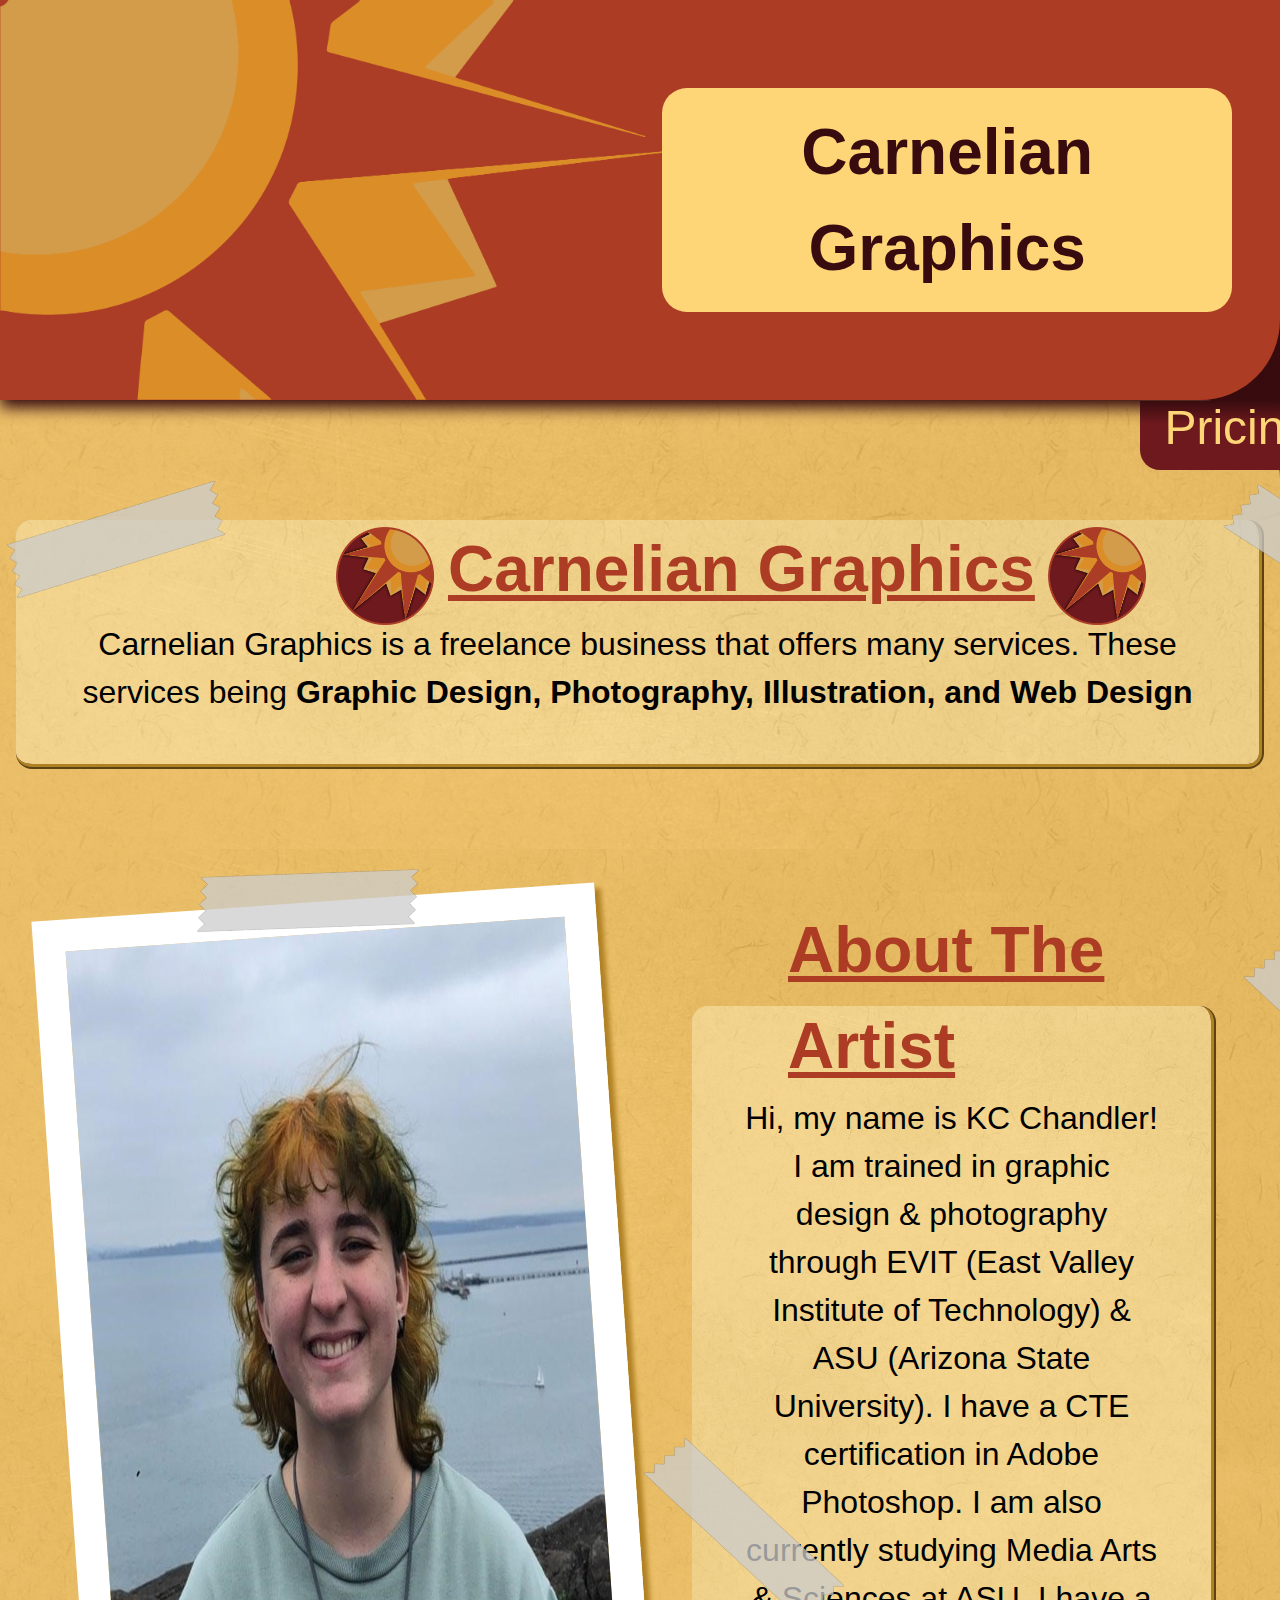
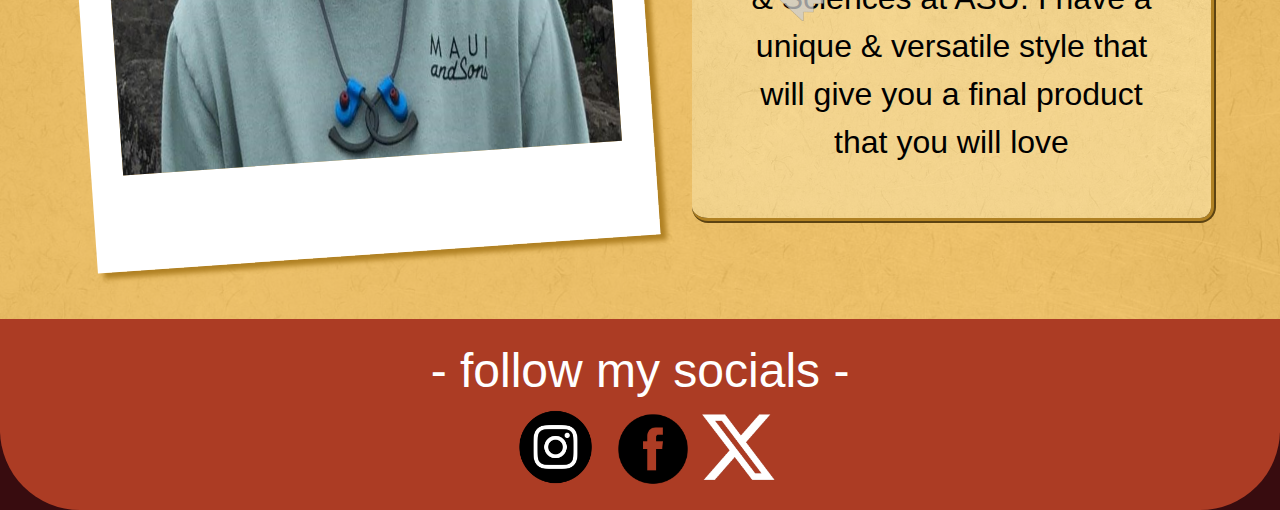
<file: index.html>
<!DOCTYPE html>
<html lang="en">
    <head>
        <meta charset="utf-8">
        <title>Carnelian Graphics</title>
        <meta name="author" content="Luke Chandler">
        <meta name="viewport" content="width=device-width, initial-scale=1.0">
        <link rel="stylesheet" href="styles.css">
    </head>
 
    <body>
        <header>
            <img src="images\carnelian graphics web banner symbol.png" width="100" alt="A sun nestled in the corner. The symbol Carnelian Graphics uses in the header"></img>
            
            <h1> Carnelian Graphics</h1>

            <nav>
                <ul>
                    <li><a href="pricing.html">Pricing</a></li>
                    <li><a href="gallery.html">Gallery</a></li>
                    <li><a id="abo" href="#">About</a></li>
                </ul>
            </nav>
        </header>

      
        <main>
            <section id="about">
                <div id="CG">
                    <img id="toptape" src="images\tape.png" alt=""></img>
                    <img id="leftsun" src="images\carnelian graphics logo-1.png" alt="">
                    <h2>Carnelian Graphics</h2>
                    <img id="rightsun" src="images\carnelian graphics logo-1.png" alt="">
                    <p> Carnelian Graphics is a freelance business that offers many services. These services being <b>Graphic Design, Photography, Illustration, and Web Design</b></p>
                    <img id="toptape2" src="images\tape.png" alt=""></img>
                </div>
            
                <section id="aboutMe">
                    <img id="me" src="images\Me.jpg" alt="Picture of me">
                        <div id="sample">
                            <h2>About The Artist</h2>
                            <img id="tape" src="images\tape.png" alt=""></img>
                            <img id="tape2" src="images\tape.png" alt=""></img>
                                <p>Hi, my name is KC Chandler! I am trained in graphic design & photography through EVIT (East Valley Institute of Technology) & ASU (Arizona State University). I have a CTE certification in Adobe Photoshop. I am also currently studying Media Arts & Sciences at ASU. I have a unique & versatile style that will give you a final product that you will love</p>
                        </div>
                            <img id="tapePolaroid" src="images\tape.png" alt=""></img>
                </section>
            </section>
        </main>

        <footer>
            <h3>
               - follow my socials -
            </h3>
            <img src="images\instagram icon.png" alt=""></img>
            <img src="images\facebook icon.png" alt=""></img>
            <img src="images\X icon.png" alt=""></img>
        </footer>
    </body>
</html>
</file>
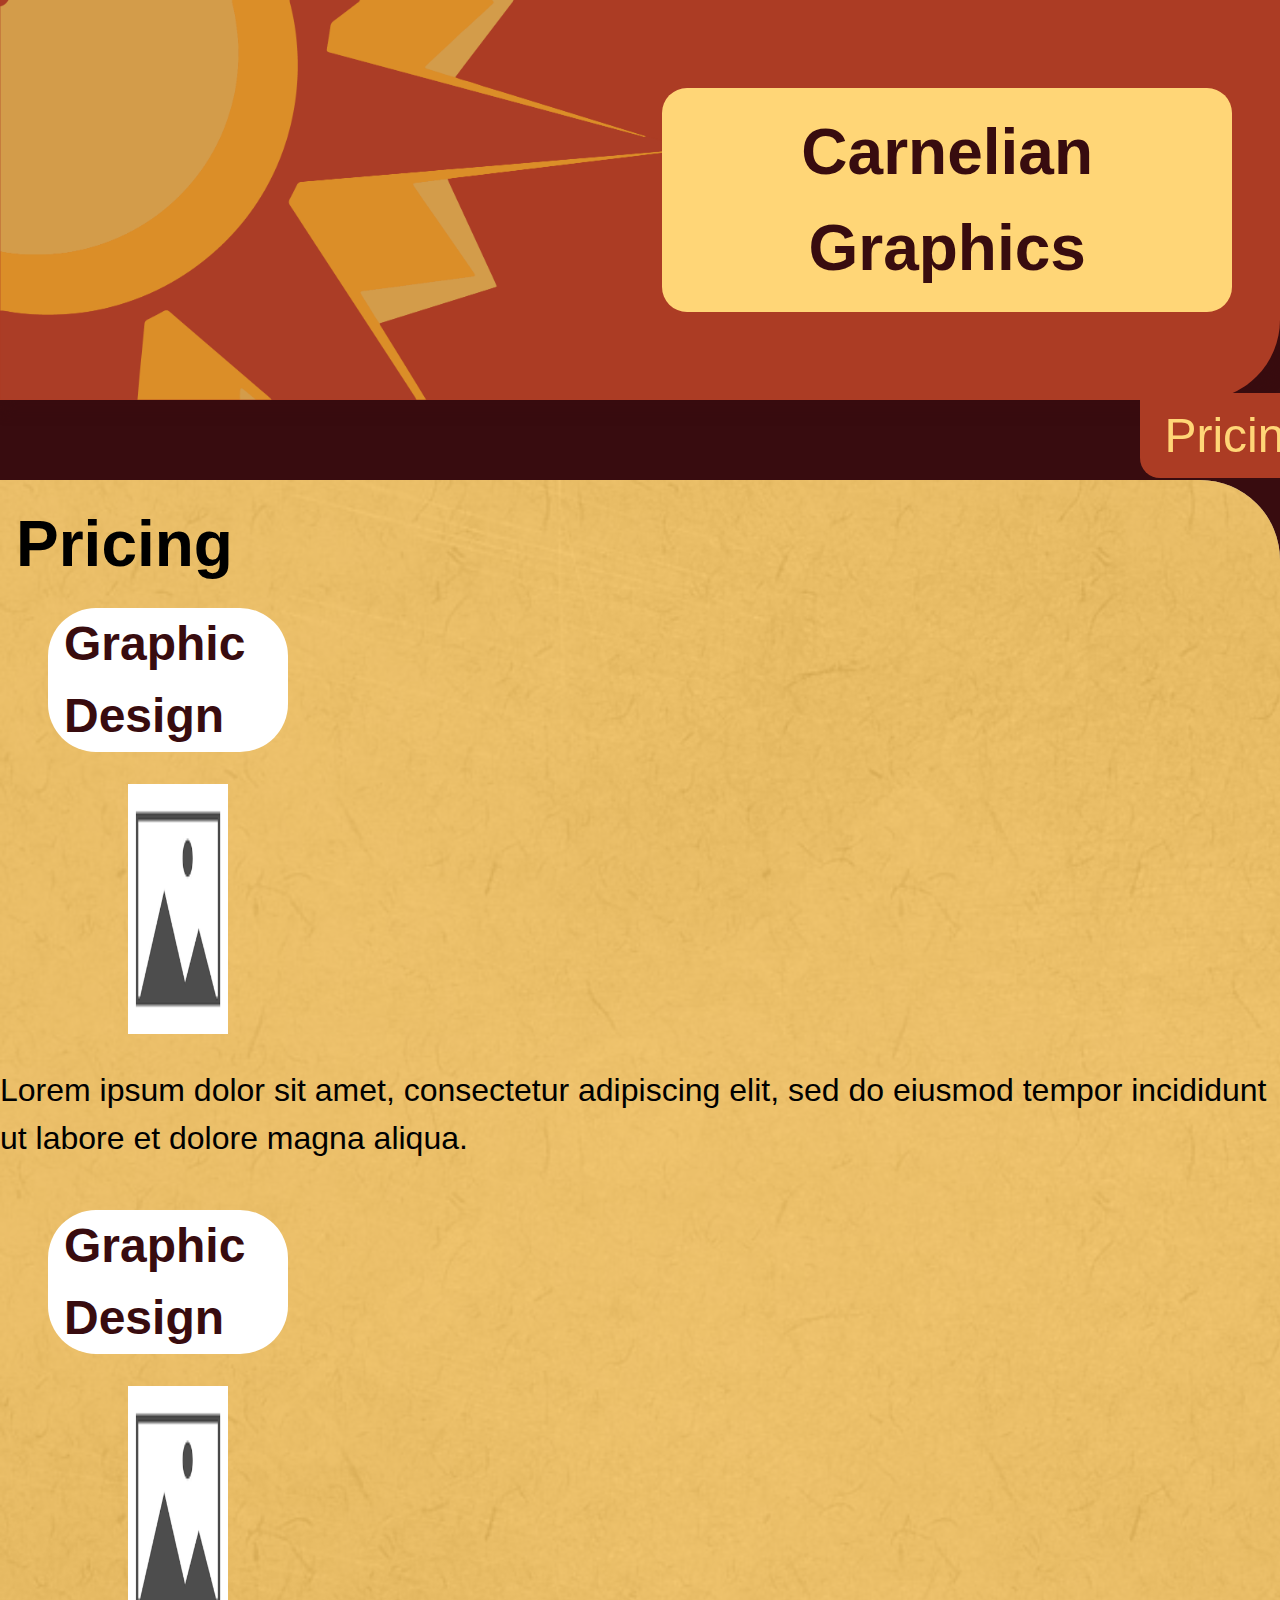
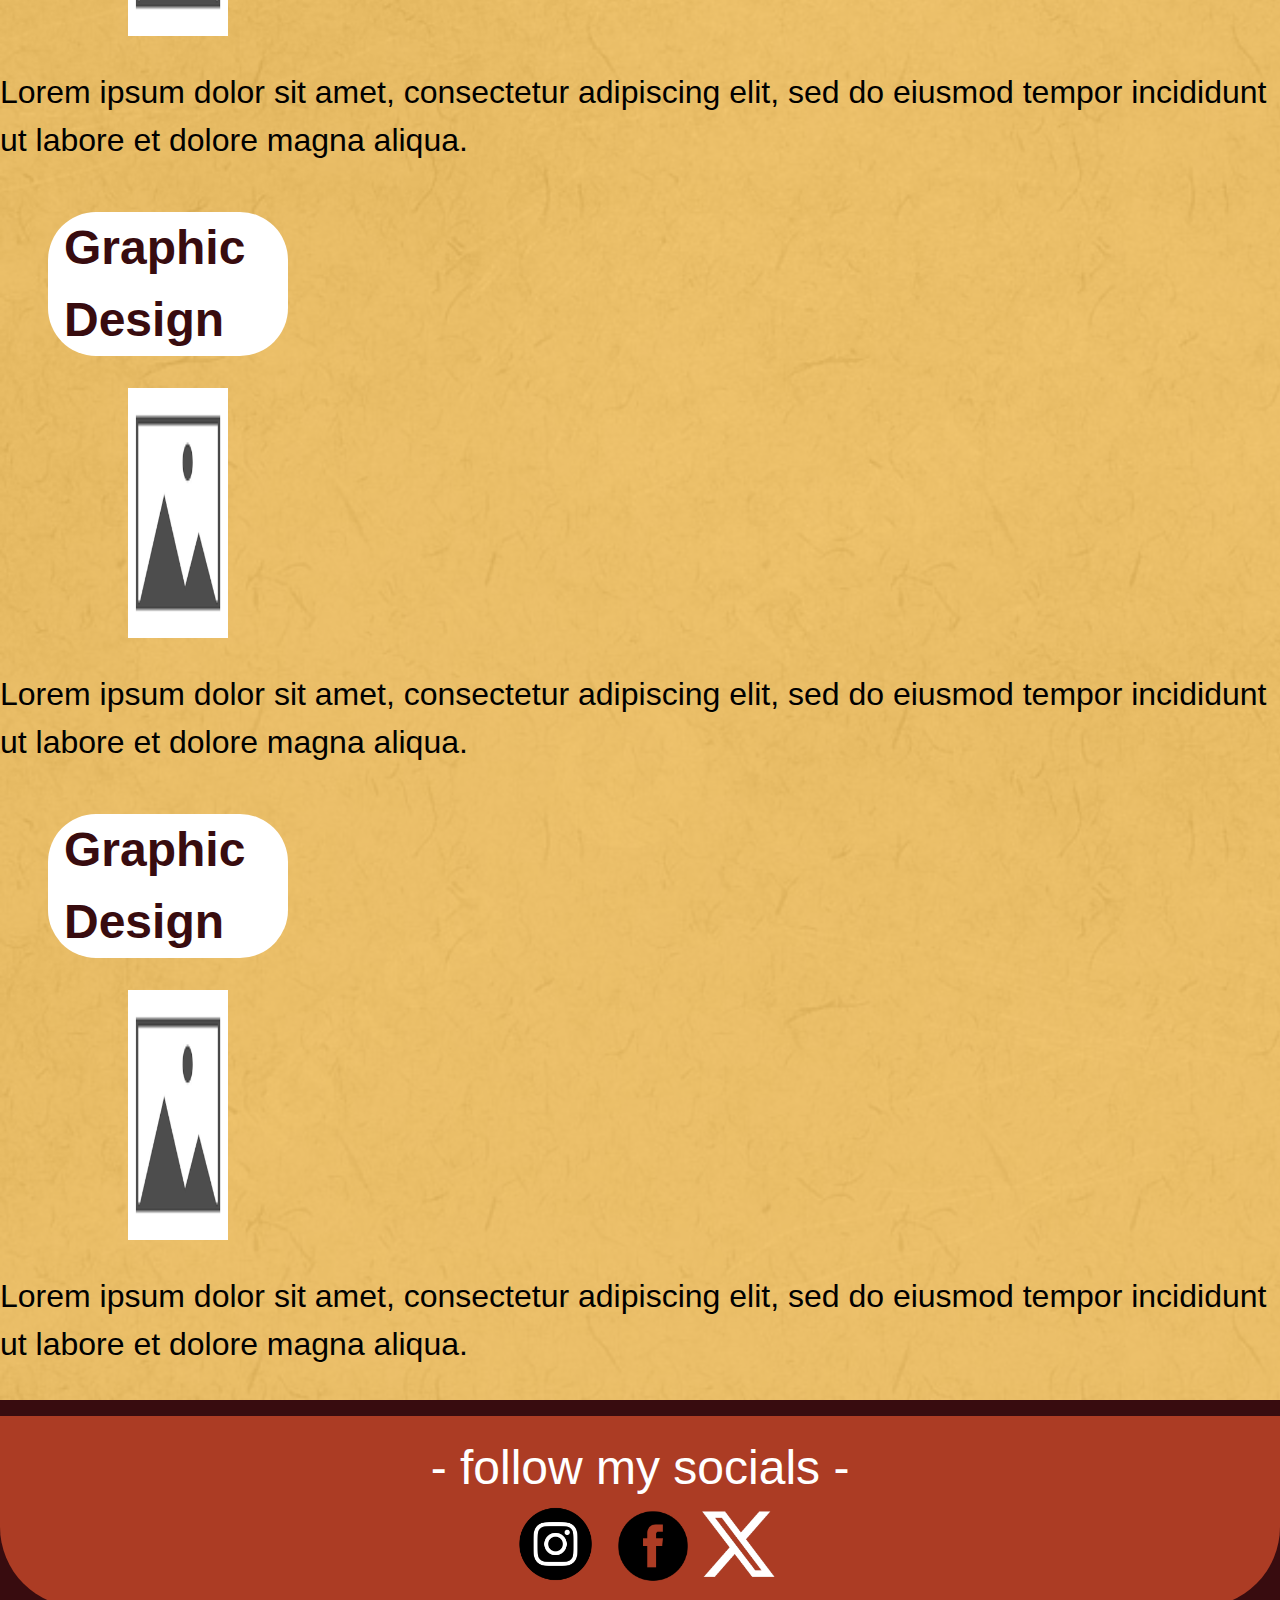
<file: pricing.html>
<!DOCTYPE html>
<html lang="en">
    <head>
        <meta charset="utf-8">
        <title>Carnelian Graphics</title>
        <meta name="author" content="Luke Chandler">
        <meta name="viewport" content="width=device-width, initial-scale=1.0">
        <link rel="stylesheet" href="styles.css">
    </head>

    <body>
        <header>
        
            <img src="images\carnelian graphics web banner symbol.png" width="100" alt=""></img>
            
            <h1> Carnelian Graphics</h1>

            <nav>
                <ul>
                    <li><a id="pri" href="pricing.html">Pricing</a></li>
                    <li><a href="gallery.html">Gallery</a></li>
                    <li><a href="index.html">About</a></li>
                </ul>
            </nav>
        </header>
            <section id="pricing">
                <h1>Pricing</h1>
                <h2>Graphic Design</h2>
                    <img src="images\image place holder.png" width="100" alt="">
                    <p>Lorem ipsum dolor sit amet, consectetur adipiscing elit, sed do eiusmod tempor incididunt ut labore et dolore magna aliqua.</p>
                    <h2>Graphic Design</h2>
                    <img src="images\image place holder.png" width="100" alt="">
                    <p>Lorem ipsum dolor sit amet, consectetur adipiscing elit, sed do eiusmod tempor incididunt ut labore et dolore magna aliqua.</p>
                    <h2>Graphic Design</h2>
                    <img src="images\image place holder.png" width="100" alt="">
                    <p>Lorem ipsum dolor sit amet, consectetur adipiscing elit, sed do eiusmod tempor incididunt ut labore et dolore magna aliqua.</p>
                    <h2>Graphic Design</h2>
                    <img src="images\image place holder.png" width="100" alt="">
                    <p>Lorem ipsum dolor sit amet, consectetur adipiscing elit, sed do eiusmod tempor incididunt ut labore et dolore magna aliqua.</p>
            </section>
            <footer>
                <h3>
                   - follow my socials -
                </h3>
                <img src="images\instagram icon.png" alt=""></img>
                <img src="images\facebook icon.png" alt=""></img>
                <img src="images\X icon.png" alt=""></img>
            </footer>
        </body>
    </html>
</file>
<file: styles.css>
/* ---------- CSS Variables ---------- */
:root{
    /* Color Theme Swatches in Hex */
    --red: #ac3c24;
    --maroon: #6e191e;
    --dk-maroon: #380c0f;

    --mustard: #f4ba45;
    --yellow: #ffd677;

    --mustard-shadow: #b08123;

    /* Other swatches for text & accents */
    --white: #fff;
    --lt-gray: #eaeaea;
    --med-gray: #555;
    --dk-gray: #222;

    --fonts:  Arial, Verdana, sans-serif;;
}

@media screen and (max-width: 485px) {
    nav{
        justify-content: center;
    }
    #gallery #img{
        justify-content: center;
    }
}

@media screen and (max-width: 880px) {
    nav{
        justify-content: center;
    }
    #gallery #img{
        display: grid;
        grid-template-columns: 1fr 1fr;
    }
}

@media screen and (max-width: 1300px) {
    nav{
        margin-left: 60%;
    }
}

body{
    background-color: var(--dk-maroon);

    line-height: 1.5;
	font-family: var(--fonts);
    max-width: 1440px;
    margin: 0 auto;
    border: none; 
}

h1{
    font-size: 4rem;
}

h2{
    color: var(--red);
    font-size: 4rem;
}

h3{
    font-size: 3rem;
}

p{
    font-size: 2rem;
}

/*header styles*/
header{
    display: grid;
    grid-template-columns: 48% 52%;
    background-color: var(--red);
    border-radius: 0rem 0rem 5rem 0rem;
    height: 400px;
    align-items: center;
    box-shadow: 0px 8px 15px var(--dk-maroon);

    /*! make header sticky*/
    position: sticky;
    top: 0;
    z-index: 1;
}

header img{
    height: 400px;
    width: auto;
}


header h1{
    text-align: center;
    background: var(--yellow);
    padding-bottom: 1rem;
    padding-top: 1rem;
    margin: 3rem;
    border-radius: 25px;
    color: var(--dk-maroon);
}

/*Nav*/
nav ul{
    list-style-type: none;
	padding: 0 1rem 0 0;
	display: grid;
	grid-template-columns: .01fr .01fr .01fr;
    justify-content: right;
    margin-left: 85rem;
    margin-top: -.5rem;
    gap: 10px;

    z-index: 2;
}

nav a{
    text-decoration: none;
    color: var(--yellow);
    font-size: 3rem;
    padding-top: -1rem;
    padding-left: 1.5rem;
    padding-right: 1.5rem;
    padding-bottom: 1rem;

    background-image: linear-gradient(var(--dk-maroon), var(--maroon), var(--maroon), var(--maroon));
    
    border-radius: 0px 0px 25px 20px;
}

nav a:hover{
    background-image: linear-gradient(var(--red), var(--red));
    line-height: 5.5rem;
    padding-top: 1rem;
}

/*making tabs stick out on their pages*/
nav #abo{
    background-image: linear-gradient(var(--red), var(--red));
    line-height: 5.5rem;
    padding-top: 1rem;
}

nav #gal{
    background-image: linear-gradient(var(--red), var(--red));
    line-height: 5.5rem;
    padding-top: 1rem;
}

nav #pri{
    background-image: linear-gradient(var(--red), var(--red));
    line-height: 5.5rem;
    padding-top: 1rem;
}

/*about section*/
#about{
    box-shadow: inset 0 0 0 500vw rgba(244, 186, 69, 0.75);
    background-image: url("images/paper texture.png");
    background-size: cover;
    background-color: var(--mustard);
    border-radius: 0rem 5rem 0rem 0rem;

    padding-top: 5rem;
}

#about #CG{
    padding:1rem;
    margin-bottom: 4rem;
}

#toptape, #toptape2{
    position: absolute;
    max-width: 200px;
    transform: rotate(120deg);
    margin-top: -3rem;
}

#toptape2{
    transform: rotate(-10deg);
    margin-left: 76rem;
    margin-top: -18.5rem;
}

#leftsun, #rightsun{
    max-width: 100px;
    height: auto;

    margin-bottom: -7rem;
    margin-left: 20rem;
}

#rightsun{
    margin-left: 38rem;
}

#CG h2{
    position: absolute;
    margin-top: .05rem;
    margin-left: 27rem;

    text-decoration: underline;
}

#CG p{
    box-shadow: inset 0 0 0 100vw rgba(255, 214, 119, 0.75);
    background-image: url("images/paper texture.png");
    background-size: cover;
    border-right: 5px ridge var(--mustard-shadow);
    border-bottom: 5px ridge var(--mustard-shadow);

    text-align: center;
    padding: 3rem;
    padding-top: 6.25rem;
    border-radius: 1rem;
    font-size: 2rem;

    max-width: 1200px;
    margin: 0 auto;
}

/*about me section*/
#aboutMe{
    display: flex;
    box-shadow: inset 0 0 0 500vw rgba(244, 186, 69, 0.75);
    background-image: url("images/paper texture.png");
    background-size: cover;
    background-color: var(--mustard);

    padding-bottom: 4rem;
}

#tapePolaroid{
    position: absolute;
    max-width: 200px;
    height: auto;
    transform: rotate(135deg);
    margin-left: 13rem;
    margin-top: -2.5rem;
}

#me{
    border-bottom: 6rem solid var(--white);
    border-left: 2rem solid var(--white);
    border-right: 2rem solid var(--white);
    border-top: 2rem solid var(--white);

    transform: rotate(-4deg);
    margin-top: 3.25rem;
    margin-left: 4rem;
    margin-right: 4rem;
    max-width:500px;
    height: auto;

    box-shadow:  6px 6px 5px var(--mustard-shadow);
}

#tape{
    position: absolute;
    border: none;
    margin-left: 34.5rem;
    margin-top: -11rem;
    max-width: 200px;
    height: auto;
}

#tape2{
    position: absolute;
    border: none;
    margin-left: -3rem;
    margin-top: 20rem;
    max-width: 200px;
    height: auto;
}

#aboutMe h2{
    text-decoration: underline;
    margin-left: 6rem;
    margin-bottom: 1.5rem;
}

#aboutMe p{
    box-shadow: inset 0 0 0 100vw rgba(255, 214, 119, 0.75);
    background-image: url("images/paper texture.png");
    background-size: cover;

    border-right: 5px ridge var(--mustard-shadow);
    border-bottom: 5px ridge var(--mustard-shadow);

    text-align: center;
    padding: 3.25rem;
    padding-top: 5.5rem;
    border-radius: 1rem;
    margin-top: -7rem;
    margin-right: 4rem;
    font-size: 2rem;
}

/*gallery*/

#gallery{
    box-shadow: inset 0 0 0 500vw rgba(244, 186, 69, 0.75);
    background-image: url("images/paper texture.png");
    background-size: cover;
    padding-top: 5rem;
    margin-bottom: 1rem;

    border-radius: 0rem 5rem 0rem 0rem
}

#gallery section{
    margin: 2rem;
}

#gallery h2{
    text-decoration: underline;
    margin: 2rem;
    background-color: var(--yellow);
    border-radius: 3rem;
    text-align: center;
}

#gallery h1{
    color: var(--dk-maroon);
    font-size: 3rem; 
    background-color: var(--white);

    margin: 2rem;
    padding-top: 0rem;
    padding-bottom: 0rem;
    padding-right: 1rem;
    padding-left: 1rem;

    border-radius: 3rem;
}

#gallery img{
    max-height: auto;
    max-width: 425px;
    margin: .5rem;
    justify-content: center;

    border: 10px solid var(--white);
    border-radius: 1.25rem;
}

#GD{
    display: grid;
    grid-template-columns: 1fr 1fr 1fr;
    justify-content: center;
    
    background-color: var(--white);
    border-radius: 3rem;
    margin: 1rem;
    padding: 1rem;
}

#Photo{
    display: grid;
    grid-template-columns: 1fr 1fr 1fr;
    justify-content: center;

    background-color: var(--white);
    border-radius: 3rem;
    margin: 1rem;
    padding: 1rem;
}

#Illustration{
    display: grid;
    grid-template-columns: 1fr 1fr 1fr;

    background-color: var(--white);
    border-radius: 3rem;
    margin: 1rem;
    padding: 1rem;
}

#WD{
    display: grid;
    grid-template-columns: 1fr 1fr 1fr;

    background-color: var(--white);
    border-radius: 3rem;
    margin: 1rem 1rem 1rem 1rem;
    padding: 1rem;
}

#WD a{
    text-decoration: none;
    color: var(--yellow);
    background-color: var(--red);
    font-size: 2.75rem;
    text-align: center;
    border-radius: 25px;
    font-weight: bold;

    width: 350px;
    margin: 1rem;
    padding: 2rem;
    
    box-shadow: 0px 8px 15px var(--dk-maroon);
}

#WD a:hover{
    box-shadow:none;
}

/*pricing*/
#pricing{
    box-shadow: inset 0 0 0 500vw rgba(244, 186, 69, 0.75);
    background-image: url("images/paper texture.png");
    background-size: cover;
    background-color: var(--mustard);
    display: grid;
    margin-top: 5rem;
    margin-bottom: 1rem;
    justify-content: start;
    border-radius: 0rem 5rem 0rem 0rem;
}

#pricing h1{
    margin: 1rem;
    margin-bottom: 0;
}

#pricing h2{
    margin-top: 1rem;
    margin-left: 3rem;
    margin-bottom: 2rem;
    margin-right: 62rem;
    color: var(--dk-maroon);
    font-size: 3rem; 
    background-color: var(--white);

    padding-top: 0rem;
    padding-bottom: 0rem;
    padding-right: 0rem;
    padding-left: 1rem;

    border-radius: 3rem;
    
}

#pricing img{
    margin-top: 0rem;
    margin-left: 8rem;
    margin-right: 1rem;
    gap: 1rem;
    display: inline-grid;
    height: 250px;
    max-width: auto;
}

/*footer*/

footer{
    background-color: var(--red);
    border-radius: 0rem 0rem 5rem 5rem;
    padding: 1rem;
    text-align: center;
}

footer h3{
    color: var(--white);
    margin: 0;
    padding: 0;
    font-weight: 1;
}

footer img{
    max-width: auto;
    height: 5rem;
}
</file>
